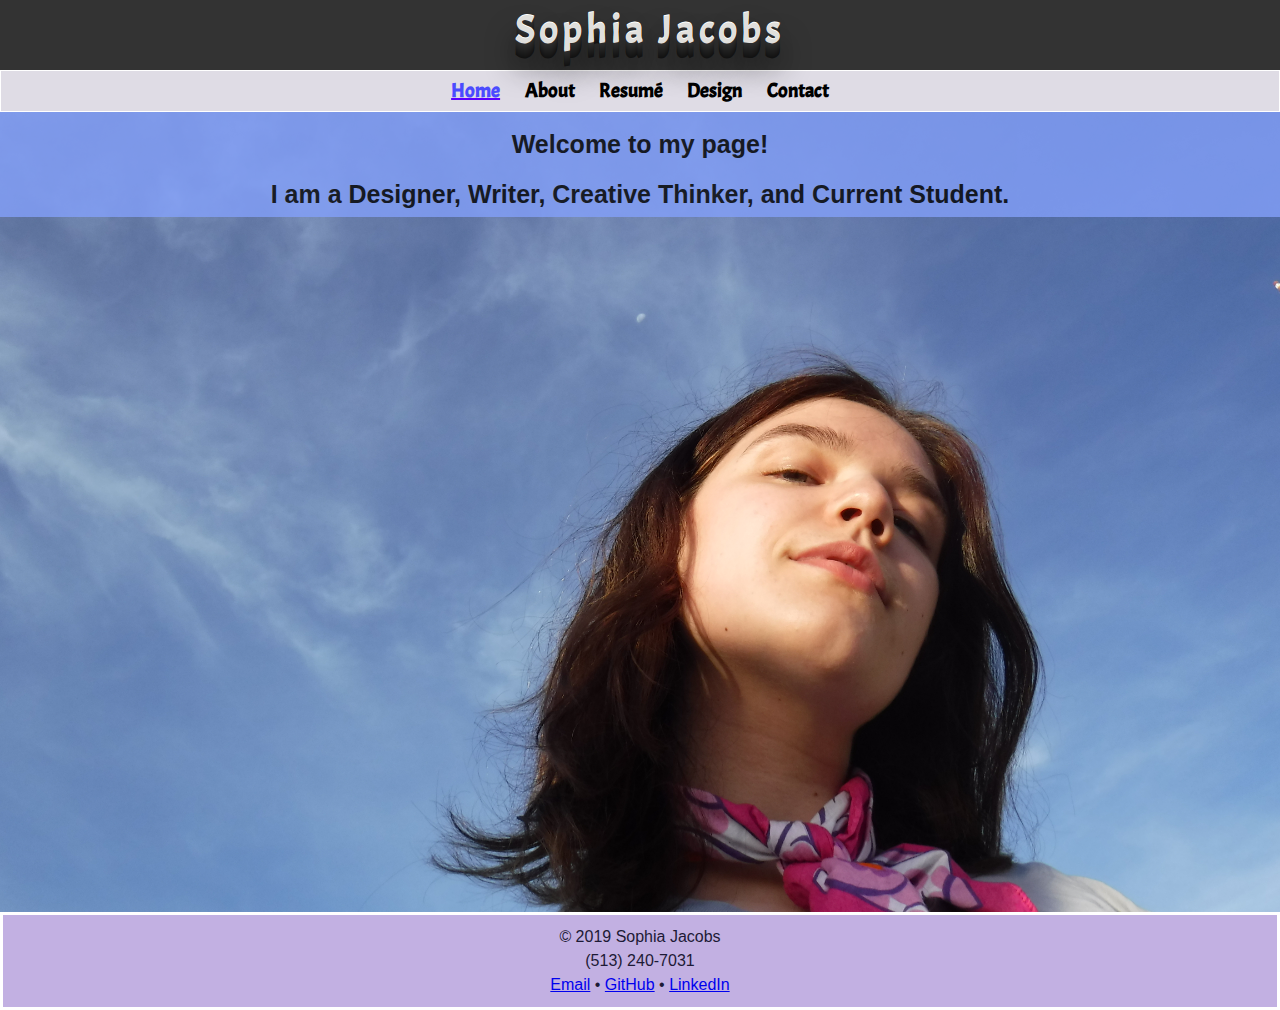
<file: index.html>
<!DOCTYPE html>
<html lang="en" dir="ltr">

<head>
    <meta charset="utf-8">
    <meta name="viewport" content="width=device-width, initial-scale=1.0">
    <link rel="stylesheet" type="text/css" href="css/html5reset.css">
    <link rel="stylesheet" type="text/css" href="css/style.css">
    <link href="https://fonts.googleapis.com/css?family=Acme&display=swap" rel="stylesheet">
    <title>Sophia Jacobs</title>
    <!-- Global site tag (gtag.js) - Google Analytics -->
    <script async src="https://www.googletagmanager.com/gtag/js?id=UA-151766185-1"></script>
    <script>
        window.dataLayer = window.dataLayer || [];

        function gtag() {
            dataLayer.push(arguments);
        }
        gtag('js', new Date());

        gtag('config', 'UA-151766185-1');
    </script>
</head>

<body>
    <div class="skip"><a href="#main-page">Skip to Main Content</a></div>
    <header>
        Sophia Jacobs
    </header>
    <nav>
        <div class="nav">

            <ul>
                <li><a class="active" href="../portfolio/index.html">Home</a></li>
                <li><a href="../portfolio/about.html">About</a></li>
                <li><a href="../portfolio/resume.html">Resumé</a></li>
                <li><a href="../portfolio/design.html">Design</a></li>
                <li><a href="../portfolio/contact.html">Contact</a></li>
            </ul>

        </div>
    </nav>
    <main>
        <section id="main-page">
            <h1>Welcome to my page! <br/> <br/> I am a Designer, Writer, Creative Thinker, and Current Student.

                <!-- <br/><br/> I am passionate about deeply understanding users <br/>and designing products they can utilize in everyday life. -->
            </h1>
        </section>
    </main>
    <footer>
        <p>&copy; 2019 Sophia Jacobs<br/>(513) 240-7031<br/><a href="mailto:sophjac@umich.edu">Email</a> &bull; <a href="https://github.com/sophjac/">GitHub</a> &bull; <a href="https://www.linkedin.com/in/sophia-jacobs-35467b171/">LinkedIn</a></p>
    </footer>

</body>

</html>
</file>
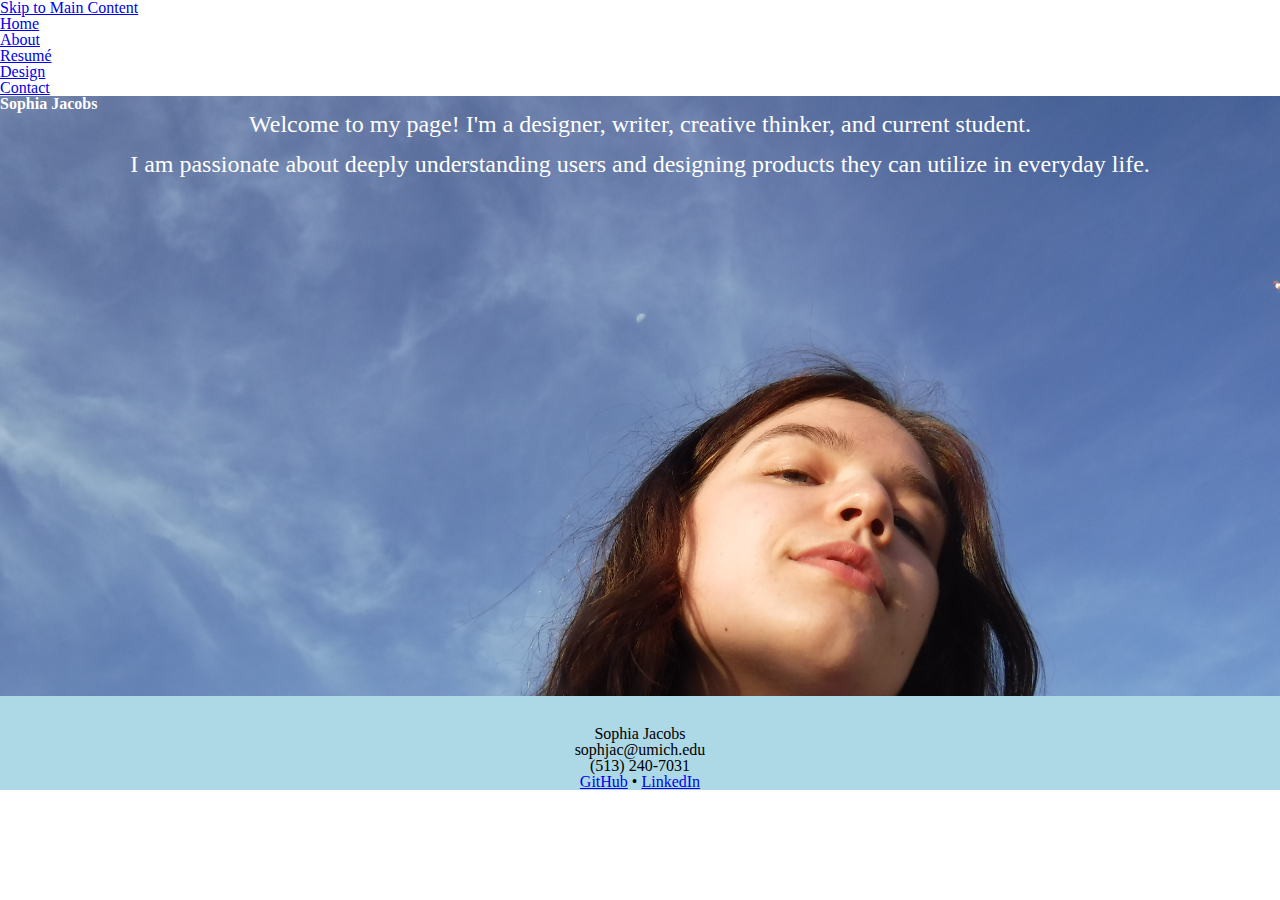
<file: portfolio/index.html>
<!DOCTYPE html>
<html lang="en" dir="ltr">

<head>
    <meta charset="utf-8">
    <meta name="viewport" content="width=device-width, initial-scale=1.0">
    <link rel="stylesheet" type="text/css" href="css/html5reset.css">
    <link rel="stylesheet" type="text/css" href="css/style.css">
    <title>New Company Inc.</title>
</head>

<body>
    <div class="skip"><a href="#main">Skip to Main Content</a></div>
    <div class="container">
        <div class="nav">
            <nav>
                <ul>
                    <li><a href="../portfolio/index.html">Home</a></li>
                    <li><a href="../portfolio/about.html">About</a></li>
                    <li><a href="../portfolio/resume.html">Resumé</a></li>
                    <li><a href="../portfolio/design.html">Design</a></li>
                    <li><a href="../portfolio/contact.html">Contact</a></li>
                </ul>
            </nav>
        </div>
        <header id="main-page">
            <h1>Sophia Jacobs</h1>
            <p>Welcome to my page! I'm a designer, writer, creative thinker, and current student.</p><br>
            <p>I am passionate about deeply understanding users and designing products they can utilize in everyday life. </p>
        </header>

        <footer>
            <p>Sophia Jacobs<br/>sophjac@umich.edu<br/>(513) 240-7031<br/><a href="https://github.com/sophjac/">GitHub</a> &bull; <a href="https://www.linkedin.com/in/sophia-jacobs-35467b171/">LinkedIn</a></p>
        </footer>
    </div>
</body>

</html>
</file>
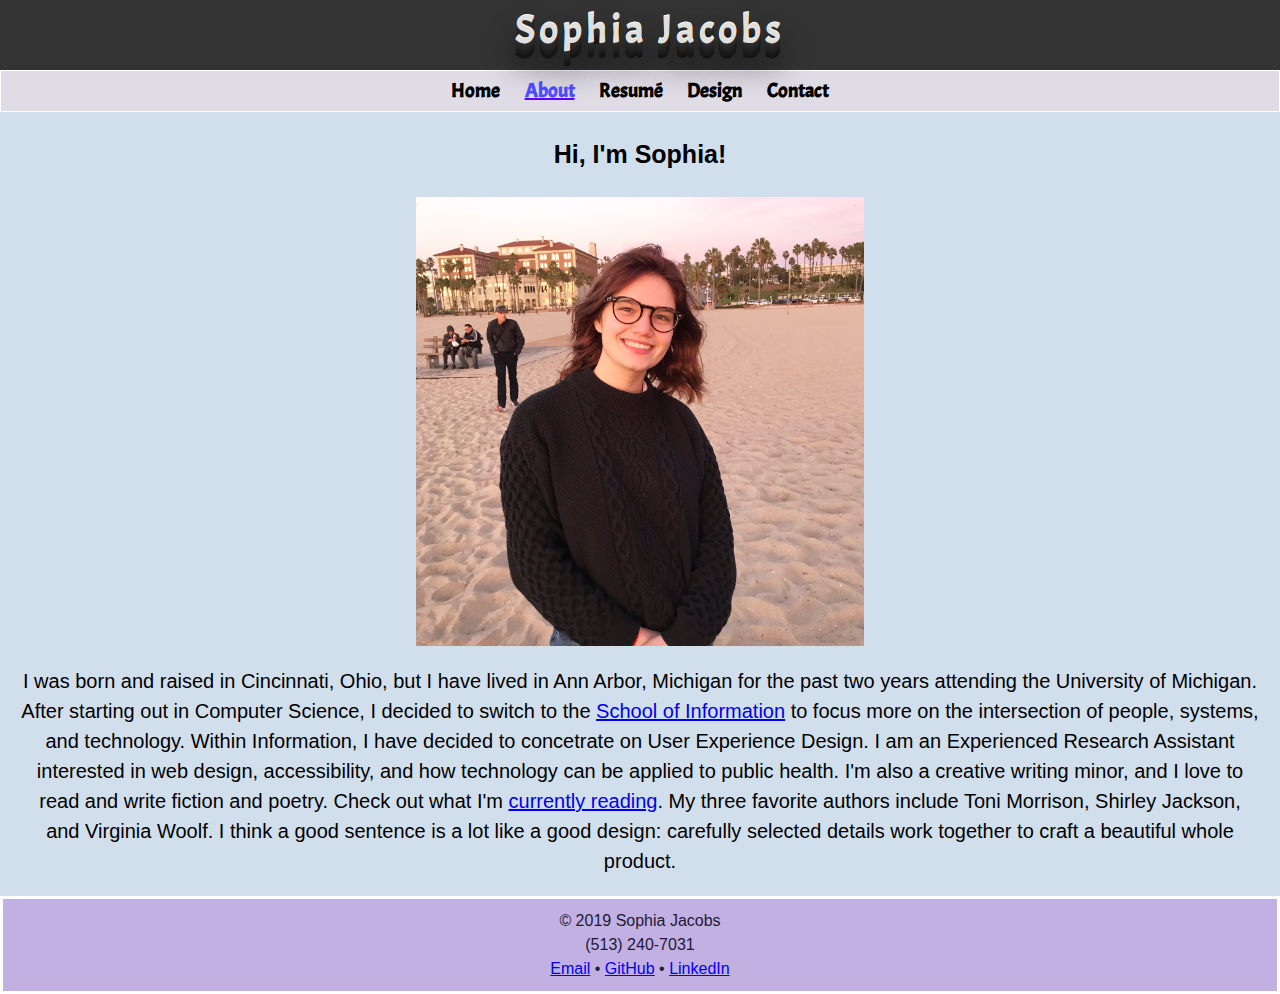
<file: about.html>
<!DOCTYPE html>
<html lang="en" dir="ltr">

<head>
    <meta charset="utf-8">
    <meta name="viewport" content="width=device-width, initial-scale=1.0">
    <link rel="stylesheet" type="text/css" href="css/html5reset.css">
    <link rel="stylesheet" type="text/css" href="css/style.css">
    <link href="https://fonts.googleapis.com/css?family=Acme&display=swap" rel="stylesheet">
    <title>Sophia Jacobs About</title>
    <!-- Global site tag (gtag.js) - Google Analytics -->
    <script async src="https://www.googletagmanager.com/gtag/js?id=UA-151766185-1"></script>
    <script>
        window.dataLayer = window.dataLayer || [];

        function gtag() {
            dataLayer.push(arguments);
        }
        gtag('js', new Date());

        gtag('config', 'UA-151766185-1');
    </script>
</head>

<body>
    <div class="skip"><a href="#main">Skip to Main Content</a></div>
    <header>Sophia Jacobs
    </header>
    <!-- <div class="container"> -->
    <!-- <div class="nav"> -->
    <nav>
        <ul class="nav">
            <li><a href="../portfolio/index.html">Home</a></li>
            <li><a class="active" href="../portfolio/about.html">About</a></li>
            <li><a href="../portfolio/resume.html">Resumé</a></li>
            <li><a href="../portfolio/design.html">Design</a></li>
            <li><a href="../portfolio/contact.html">Contact</a></li>
        </ul>
    </nav>
    <!-- </div> -->
    <!-- </div> -->
    <main>
        <h1 id="main">Hi, I'm Sophia!</h1>
        <div id="about-page">
            <img src="../portfolio/images/sophia-solo-small.png" alt="Sophia picture on beach" />
        </div>
        <div id="about-info">I was born and raised in Cincinnati, Ohio, but I have lived in Ann Arbor, Michigan for the past two years attending the University of Michigan. After starting out in Computer Science, I decided to switch to the <a href="https://www.si.umich.edu/"> School of Information</a>            to focus more on the intersection of people, systems, and technology. Within Information, I have decided to concetrate on User Experience Design. I am an Experienced Research Assistant interested in web design, accessibility, and how technology
            can be applied to public health. I'm also a creative writing minor, and I love to read and write fiction and poetry. Check out what I'm <a href="https://www.goodreads.com/user/show/85665979-sophia-jacobs">currently reading</a>. My three favorite
            authors include Toni Morrison, Shirley Jackson, and Virginia Woolf. I think a good sentence is a lot like a good design: carefully selected details work together to craft a beautiful whole product.</div>
    </main>
    <div class="about-foot">
        <footer>
            <p>&copy; 2019 Sophia Jacobs<br/>(513) 240-7031<br/><a href="mailto:sophjac@umich.edu">Email</a> &bull; <a href="https://github.com/sophjac/">GitHub</a> &bull; <a href="https://www.linkedin.com/in/sophia-jacobs-35467b171/">LinkedIn</a></p>
        </footer>
    </div>
    <!-- make footer into a separate grid at bottom of the page and see what happens -->

</body>

</html>
</file>
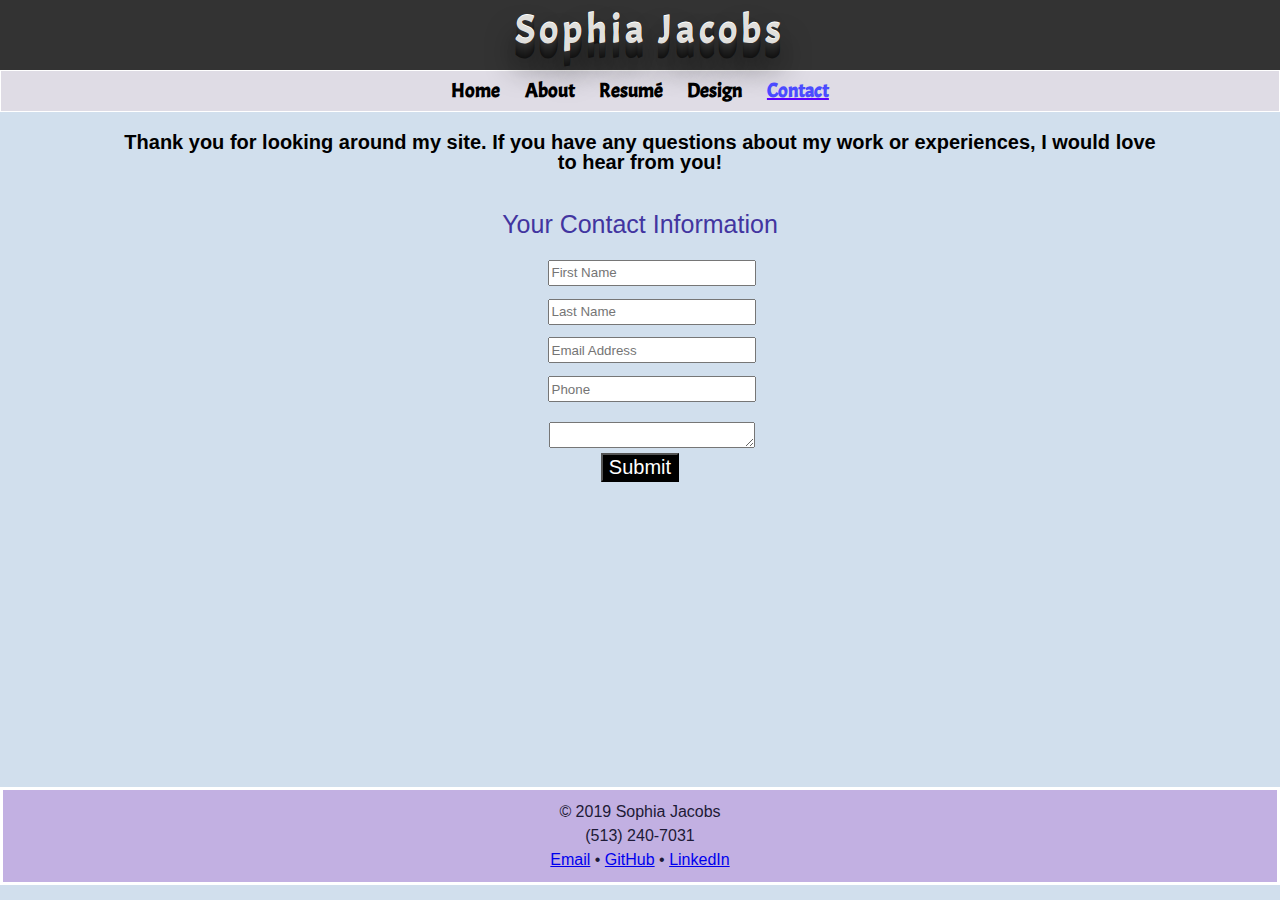
<file: contact.html>
<!DOCTYPE html>
<html lang="en" dir="ltr">

<head>
    <meta charset="utf-8">
    <meta name="viewport" content="width=device-width, initial-scale=1.0">
    <link rel="stylesheet" type="text/css" href="css/html5reset.css">
    <link rel="stylesheet" type="text/css" href="css/style.css">
    <link href="https://fonts.googleapis.com/css?family=Acme&display=swap" rel="stylesheet">
    <title>Sophia Jacobs Contact</title>
    <!-- Global site tag (gtag.js) - Google Analytics -->
    <script async src="https://www.googletagmanager.com/gtag/js?id=UA-151766185-1"></script>
    <script>
        window.dataLayer = window.dataLayer || [];

        function gtag() {
            dataLayer.push(arguments);
        }
        gtag('js', new Date());

        gtag('config', 'UA-151766185-1');
    </script>
    <style>
        .header {
            color: #36A0FF;
            font-size: 27px;
            padding: 10px;
        }
        
        .bigicon {
            font-size: 35px;
            color: #36A0FF;
            padding-left: 2%;
        }
        
        form div {
            display: inline-block;
            width: 90%;
        }
        
        button.btn {
            /*Why couldn't I just use button?*/
            display: block;
            margin: 0 auto;
        }
    </style>
</head>

<body class="contact-body">
    <!-- <div class="skip"><a href="main">Skip to Main Content</a></div> -->
    <header>
        Sophia Jacobs

    </header>
    <nav>
        <!-- <div class="skip"><a href="#contact-text">Skip to Main Content</a></div> -->
        <!-- <div class="nav"> -->

        <ul class="nav">
            <li><a href="../portfolio/index.html">Home</a></li>
            <li><a href="../portfolio/about.html">About</a></li>
            <li><a href="../portfolio/resume.html">Resumé</a></li>
            <li><a href="../portfolio/design.html">Design</a></li>
            <li><a class="active" href="../portfolio/contact.html">Contact</a></li>
        </ul>

        <!-- </div> -->
    </nav>

    <!-- http://www.prepbootstrap.com/bootstrap-template/contact-form -->
    <main>
        <!-- <h1 id="contact-main">Contact Me</h1> -->
        <div class="contact-pic">
            <!-- <img src="../portfolio/images/stained-glass-close-up.jpg" alt="Close Up of Stained Glass window" /> -->
            <h1 class="contact-text">Thank you for looking around my site. If you have any questions about my work or experiences, I would love to hear from you!</h1>
        </div>
        <form class="form-horizontal" action="https://formspree.io/mknnngre" method="POST">
            <fieldset>
                <legend class="text-center header">Your Contact Information</legend>

                <div class="form-group">
                    <span><i class="fa fa-user bigicon"></i></span>
                    <div>
                        <input id="fname" name="name" type="text" placeholder="First Name" aria-label="firstname" aria-labelledby="fname" class="form-control" required>
                    </div>
                </div>
                <div class="form-group">
                    <span><i class="fa fa-user bigicon"></i></span>
                    <div>
                        <input id="lname" name="name" type="text" placeholder="Last Name" aria-label="lastname" aria-labelledby="lname" class="form-control" required>
                    </div>
                </div>

                <div class="form-group">
                    <span><i class="fa fa-paper-plane bigicon"></i></span>
                    <div>
                        <input id="email" name="email" type="text" placeholder="Email Address" aria-label="email" aria-labelledby="email" class="form-control" required>
                    </div>
                </div>

                <div class="form-group">
                    <span><i class="fa fa-phone-square bigicon"></i></span>
                    <div>
                        <input id="phone" name="phone" type="text" placeholder="Phone" aria-label="phone" aria-labelledby="phone" class="form-control" required>
                    </div><br/>
                    <br/>
                </div>
                <div class="form-group">
                    <span><i class = "fas fa-pencil-alt bigicon"></i></span>
                    <div>
                        <textarea id="message" name="message" aria-label="message" aria-labelledby="message" placeholder="Enter your message here. I'll get back to you within 48 hours." class="form-control" required> </textarea>
                    </div>
                </div>

                <div class="form-group">
                    <div>
                        <button type="submit" class="btn btn-primary btn-lg">Submit</button>
                    </div>
                </div>
            </fieldset>
        </form>
    </main>
    <!-- fix footer so that it sticks to bottom -->
    <footer>
        <div class="contact-foot">
            <p>&copy; 2019 Sophia Jacobs<br/>(513) 240-7031<br/><a href="mailto:sophjac@umich.edu">Email</a> &bull; <a href="https://github.com/sophjac/">GitHub</a> &bull; <a href="https://www.linkedin.com/in/sophia-jacobs-35467b171/">LinkedIn</a></p>
        </div>
    </footer>
</body>

</html>
</file>
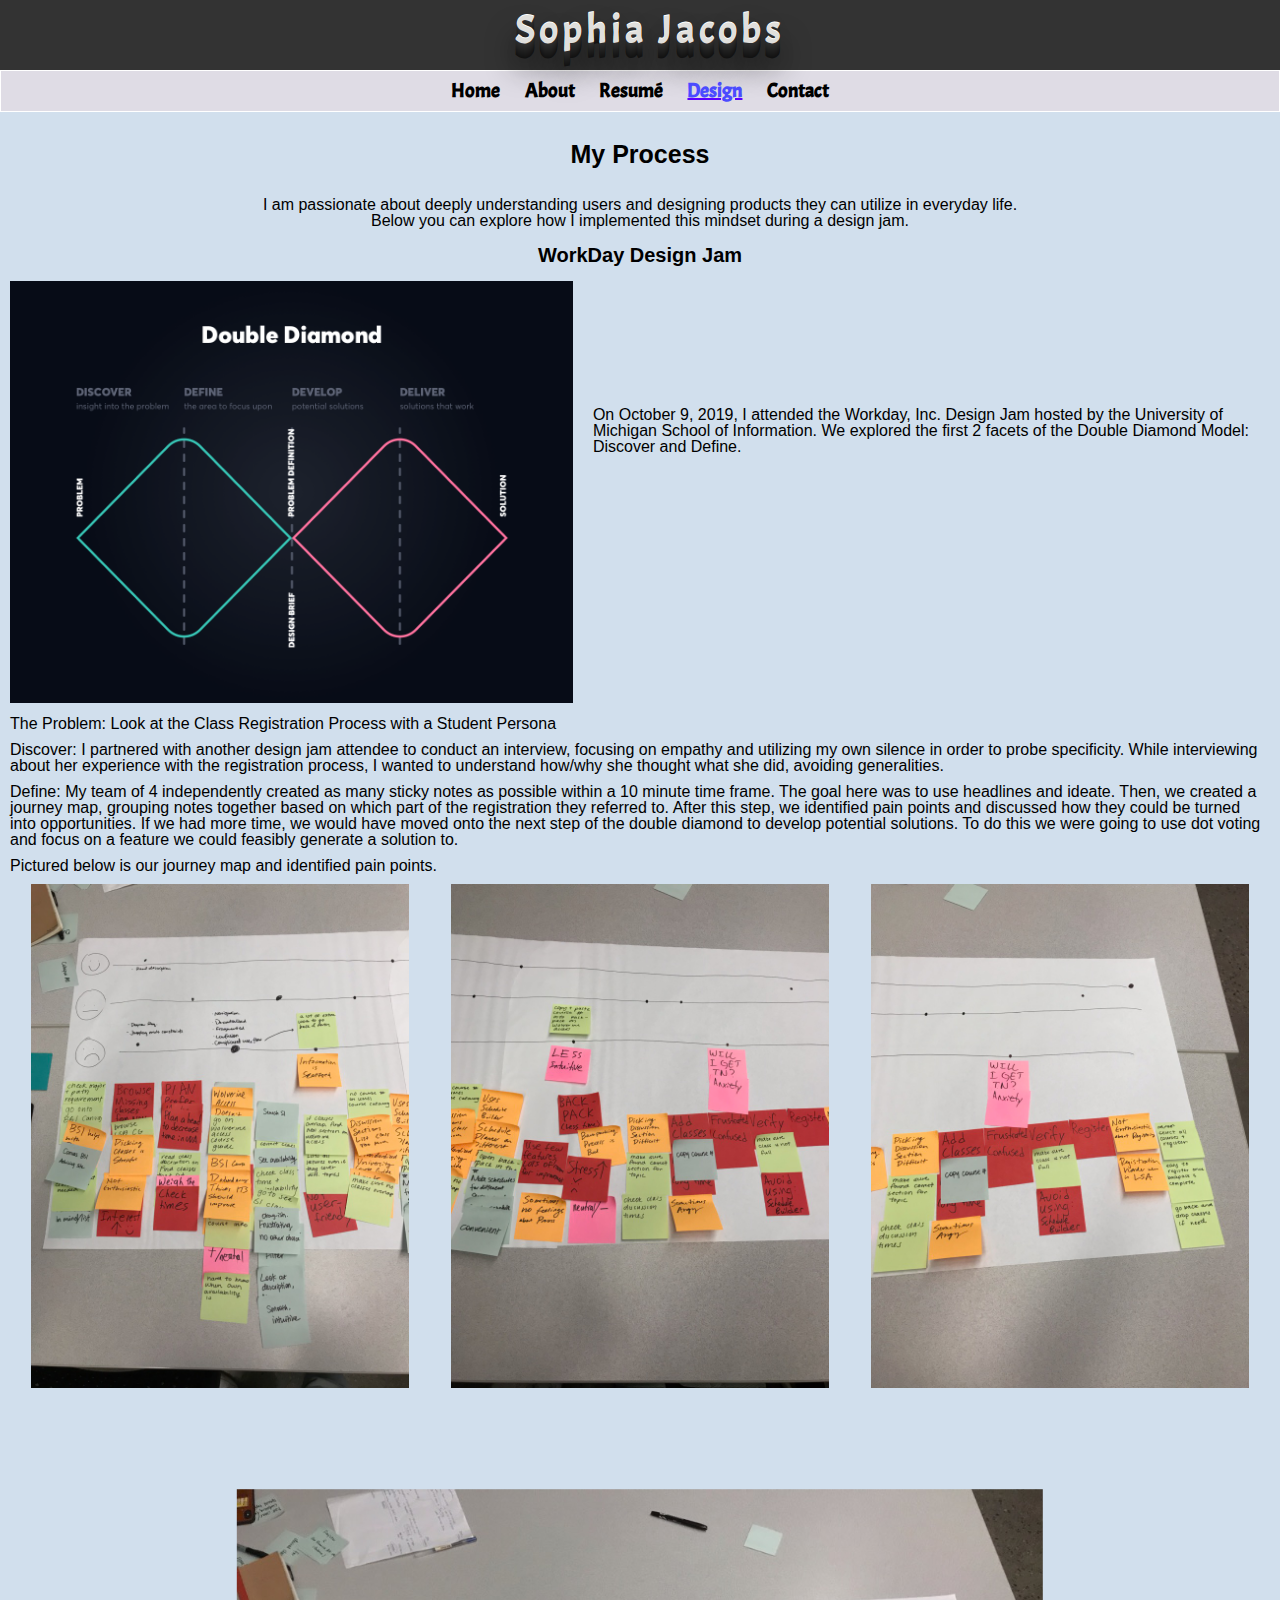
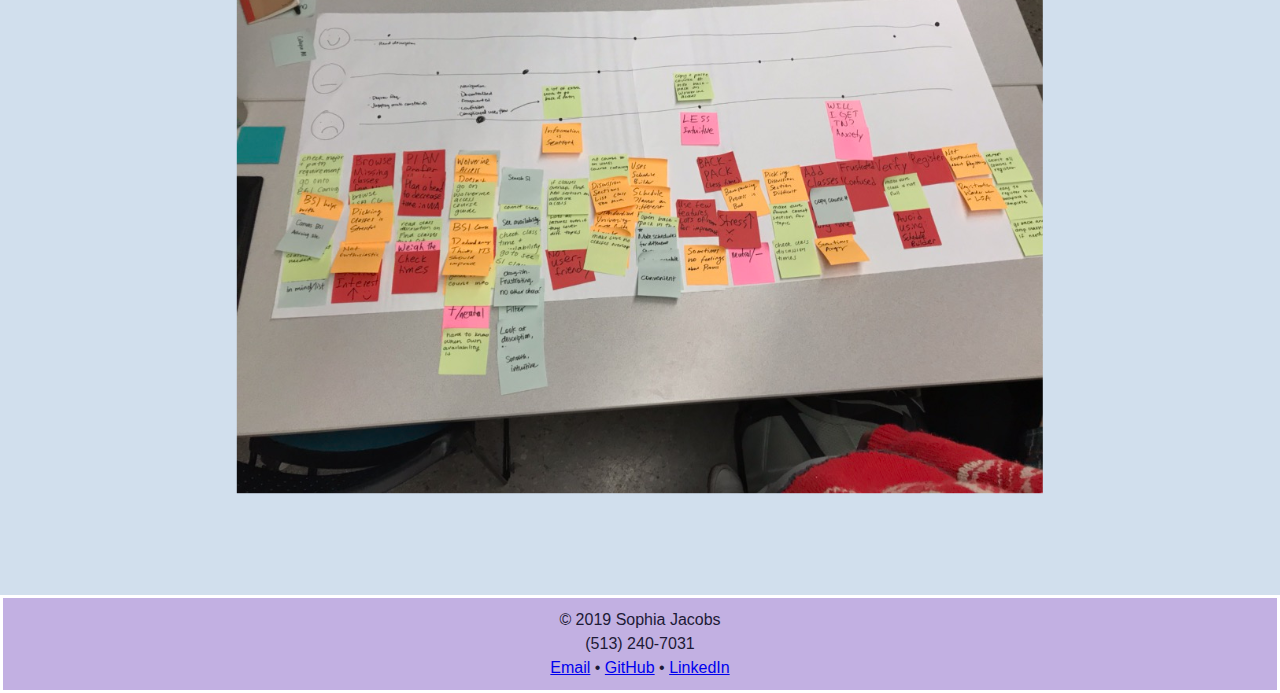
<file: design.html>
<!DOCTYPE html>
<html lang="en" dir="ltr">

<head>
    <meta charset="utf-8">
    <meta name="viewport" content="width=device-width, initial-scale=1.0">
    <link rel="stylesheet" type="text/css" href="css/html5reset.css">
    <link rel="stylesheet" type="text/css" href="css/style.css">
    <link href="https://fonts.googleapis.com/css?family=Acme&display=swap" rel="stylesheet">
    <title>Sophia Jacobs Design</title>
    <!-- Global site tag (gtag.js) - Google Analytics -->
    <script async src="https://www.googletagmanager.com/gtag/js?id=UA-151766185-1"></script>
    <script>
        window.dataLayer = window.dataLayer || [];

        function gtag() {
            dataLayer.push(arguments);
        }
        gtag('js', new Date());

        gtag('config', 'UA-151766185-1');
    </script>
</head>

<body>
    <div class="skip"><a href="#main">Skip to Main Content</a></div>
    <header>
        Sophia Jacobs
    </header>
    <nav>
        <!-- <div class="container"> -->
        <!-- <div class="nav"> -->

        <ul class="nav">
            <li><a href="../portfolio/index.html">Home</a></li>
            <li><a href="../portfolio/about.html">About</a></li>
            <li><a href="../portfolio/resume.html">Resumé</a></li>
            <li><a class="active" href="../portfolio/design.html">Design</a></li>
            <li><a href="../portfolio/contact.html">Contact</a></li>
        </ul>

        <!-- </div> -->
    </nav>
    <!-- <img src="../portfolio/images/blue-building.jpg" alt="Blue Angular building" /> -->
    <main>
        <h1 id="main">My Process</h1>
        <div class="design-container">
            <div class="sect-1">
                <div>I am passionate about deeply understanding users and designing products they can utilize in everyday life.<br/> Below you can explore how I implemented this mindset during a design jam.</div><br/>
                <h2>WorkDay Design Jam</h2><br/>
                <div class="diamond-container">
                    <p>
                        On October 9, 2019, I attended the Workday, Inc. Design Jam hosted by the University of Michigan School of Information. We explored the first 2 facets of the Double Diamond Model: Discover and Define.
                    </p><br/>
                    <div class="double-diamond"><img src="../portfolio/images/double-diamond.png" alt="Double Diamond Design" /></div>
                </div>
            </div>
            <div class="sect-2">
                <div class="design-prob">
                    <p>The Problem: Look at the Class Registration Process with a Student Persona</p>
                    <p>Discover: I partnered with another design jam attendee to conduct an interview, focusing on empathy and utilizing my own silence in order to probe specificity. While interviewing about her experience with the registration process,
                        I wanted to understand how/why she thought what she did, avoiding generalities.</p>
                    <p>Define: My team of 4 independently created as many sticky notes as possible within a 10 minute time frame. The goal here was to use headlines and ideate. Then, we created a journey map, grouping notes together based on which part of
                        the registration they referred to. After this step, we identified pain points and discussed how they could be turned into opportunities. If we had more time, we would have moved onto the next step of the double diamond to develop
                        potential solutions. To do this we were going to use dot voting and focus on a feature we could feasibly generate a solution to.
                    </p>
                    <p>Pictured below is our journey map and identified pain points.</p>
                </div>

                <div class="map-images">
                    <div class="journey-pics"><img src="../portfolio/images/journey-map-3.jpg" alt="Journey map closer view" />
                        <img src="../portfolio/images/journey-map-2.jpg" alt="Journey map closer view 2" />
                        <img src="../portfolio/images/journey-map-4.jpg" alt="Journey map closer view 3" /></div>
                    <div class="full-pic"><img src="../portfolio/images/journey-map-1.jpg" alt="Journey map" /></div>
                </div>
            </div>
        </div>
    </main>
    <div class="design-container design-foot">
        <footer>
            <p>&copy; 2019 Sophia Jacobs<br/>(513) 240-7031<br/><a href="mailto:sophjac@umich.edu">Email</a> &bull; <a href="https://github.com/sophjac/">GitHub</a> &bull; <a href="https://www.linkedin.com/in/sophia-jacobs-35467b171/">LinkedIn</a></p>
        </footer>
    </div>

</body>

</html>
</file>
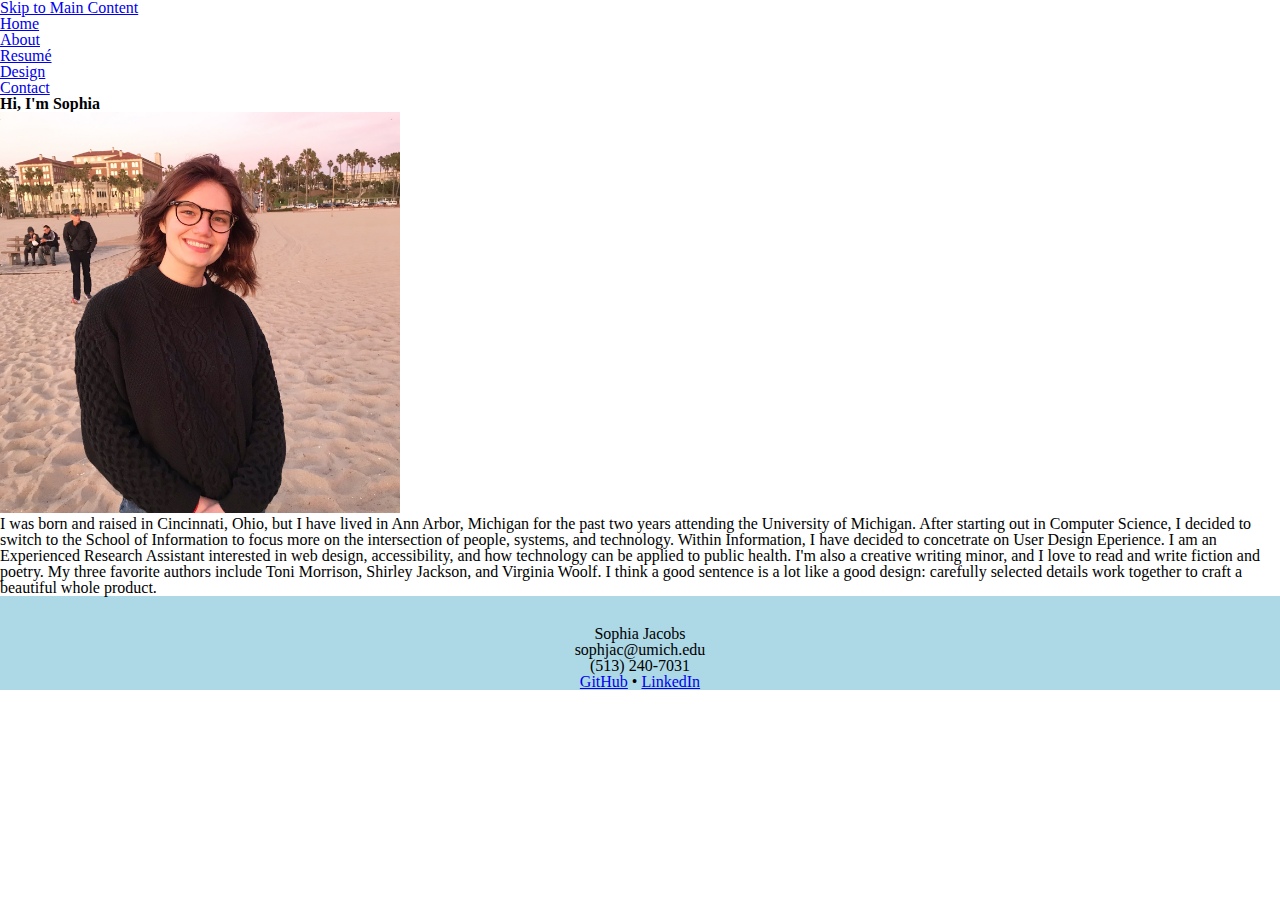
<file: portfolio/about.html>
<!DOCTYPE html>
<html lang="en" dir="ltr">

<head>
    <meta charset="utf-8">
    <meta name="viewport" content="width=device-width, initial-scale=1.0">
    <link rel="stylesheet" type="text/css" href="css/html5reset.css">
    <link rel="stylesheet" type="text/css" href="css/style.css">
    <title>New Company Inc.</title>
</head>

<body>
    <div class="skip"><a href="#main">Skip to Main Content</a></div>
    <div class="container">
        <div class="nav">
            <nav>
                <ul>
                    <li><a href="../portfolio/index.html">Home</a></li>
                    <li><a href="../portfolio/about.html">About</a></li>
                    <li><a href="../portfolio/resume.html">Resumé</a></li>
                    <li><a href="../portfolio/design.html">Design</a></li>
                    <li><a href="../portfolio/contact.html">Contact</a></li>
                </ul>
            </nav>
        </div>
        <header id="main">
            <h1>Hi, I'm Sophia</h1>
        </header>
        <div id="about-page">
            <img src="../portfolio/images/sophia-solo-small.png" alt="Sophia picture on beach" />
        </div>
        <div>I was born and raised in Cincinnati, Ohio, but I have lived in Ann Arbor, Michigan for the past two years attending the University of Michigan. After starting out in Computer Science, I decided to switch to the School of Information to focus more
            on the intersection of people, systems, and technology. Within Information, I have decided to concetrate on User Design Eperience. I am an Experienced Research Assistant interested in web design, accessibility, and how technology can be applied
            to public health. I'm also a creative writing minor, and I love to read and write fiction and poetry. My three favorite authors include Toni Morrison, Shirley Jackson, and Virginia Woolf. I think a good sentence is a lot like a good design:
            carefully selected details work together to craft a beautiful whole product.</div>

        <footer>
            <p>Sophia Jacobs<br/>sophjac@umich.edu<br/>(513) 240-7031<br/><a href="https://github.com/sophjac/">GitHub</a> &bull; <a href="https://www.linkedin.com/in/sophia-jacobs-35467b171/">LinkedIn</a></p>
        </footer>
    </div>
</body>

</html>
</file>
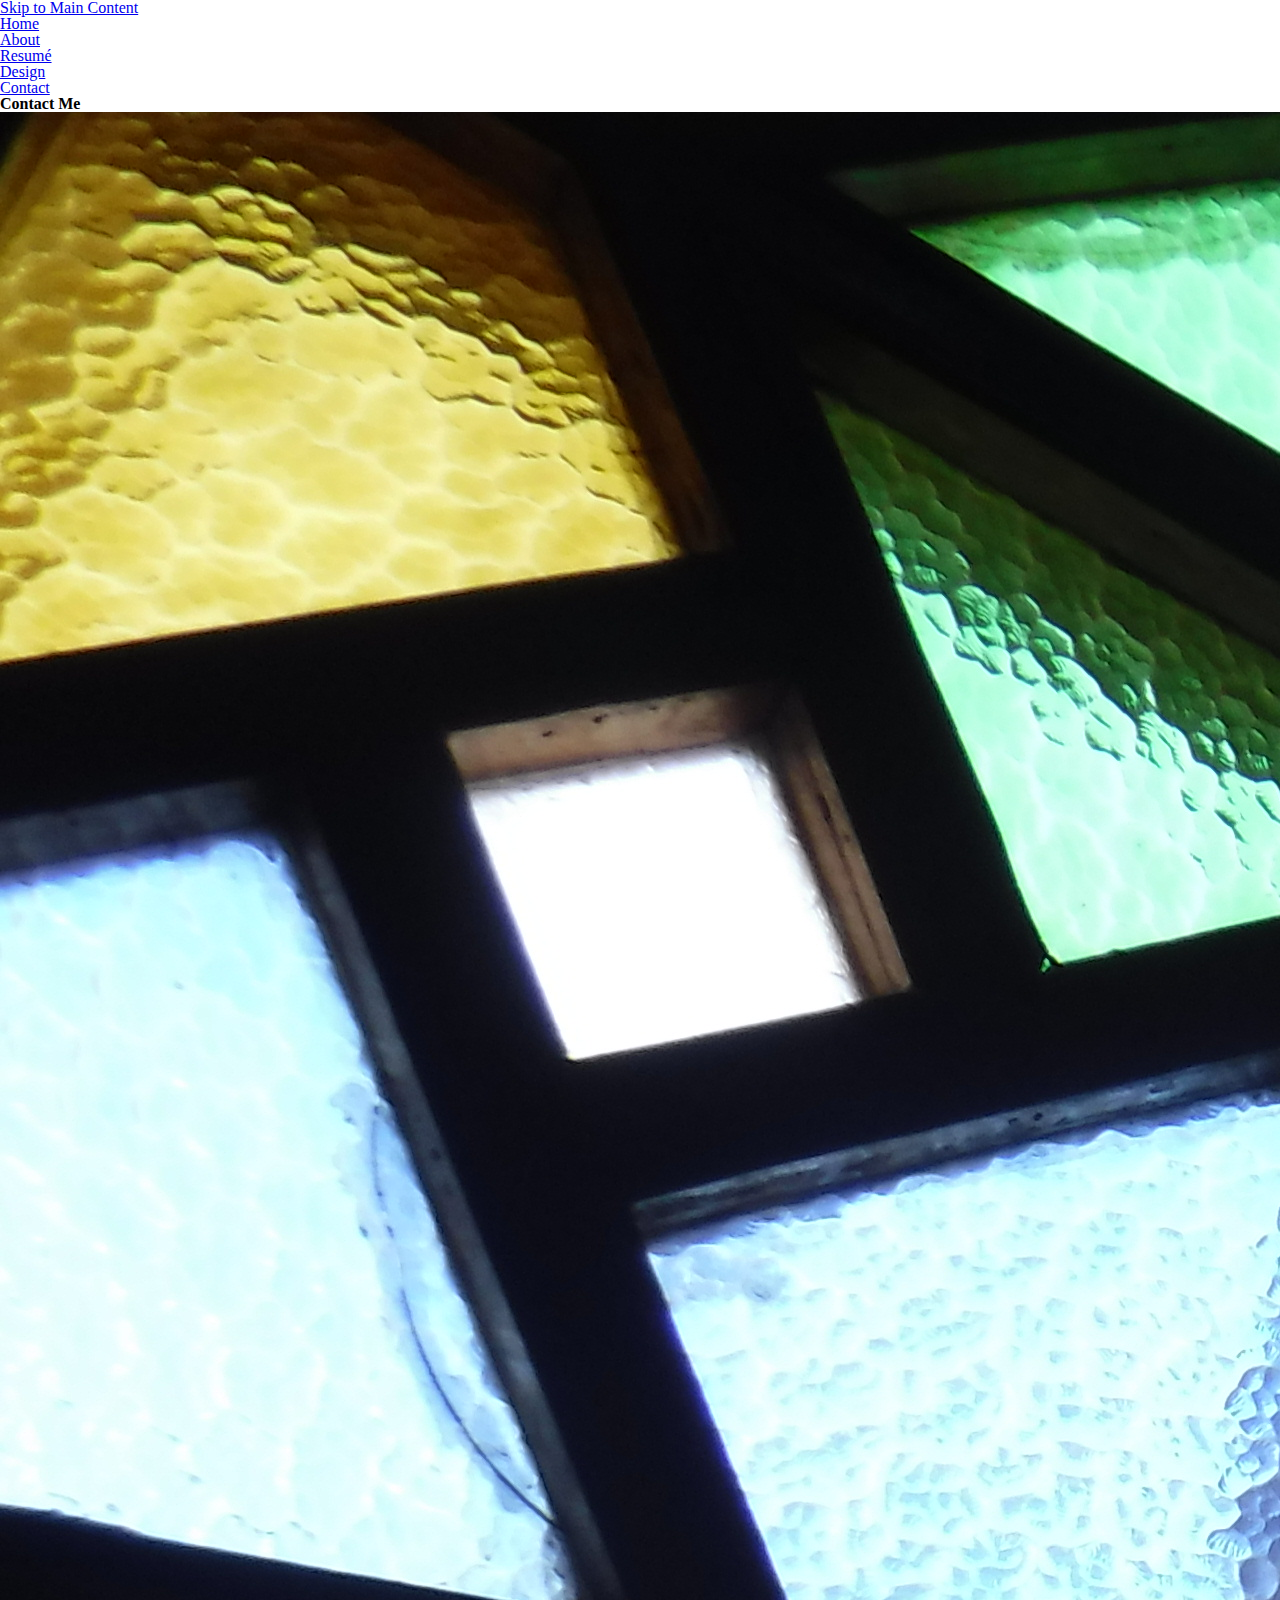
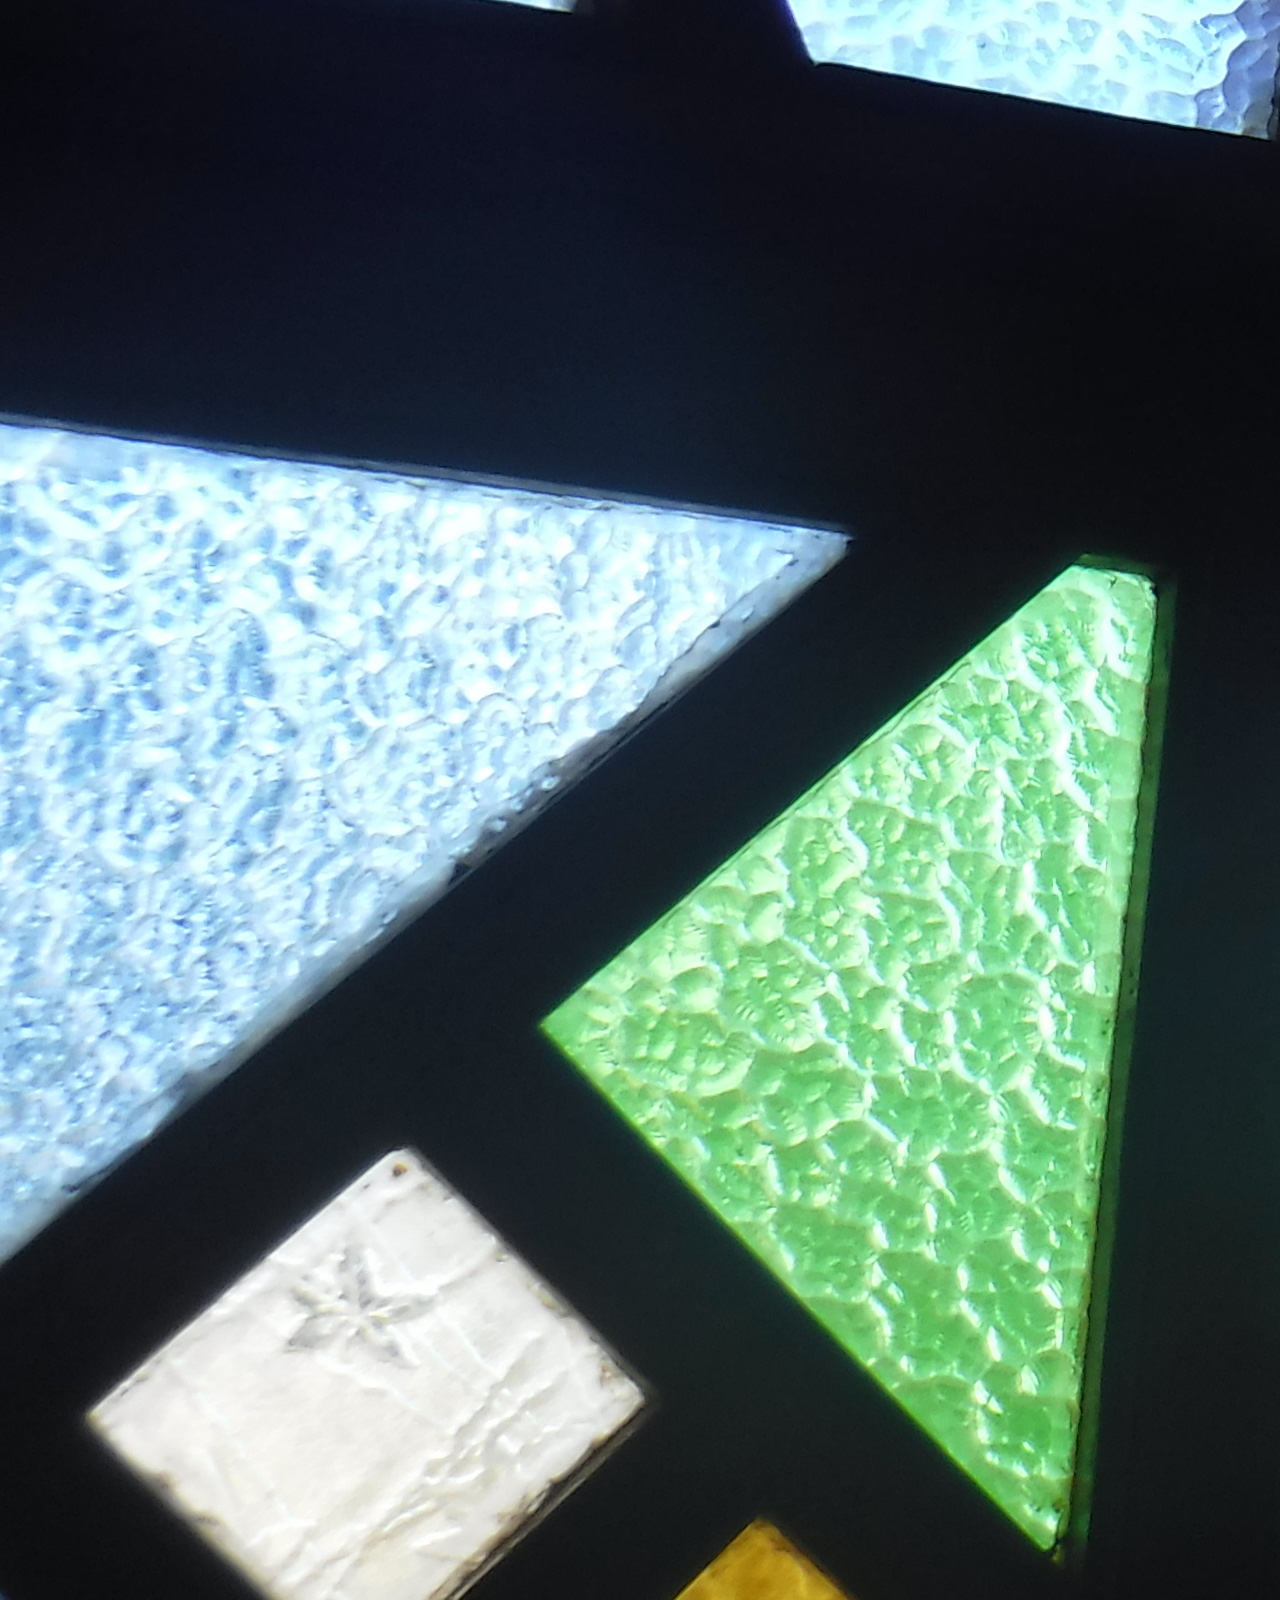
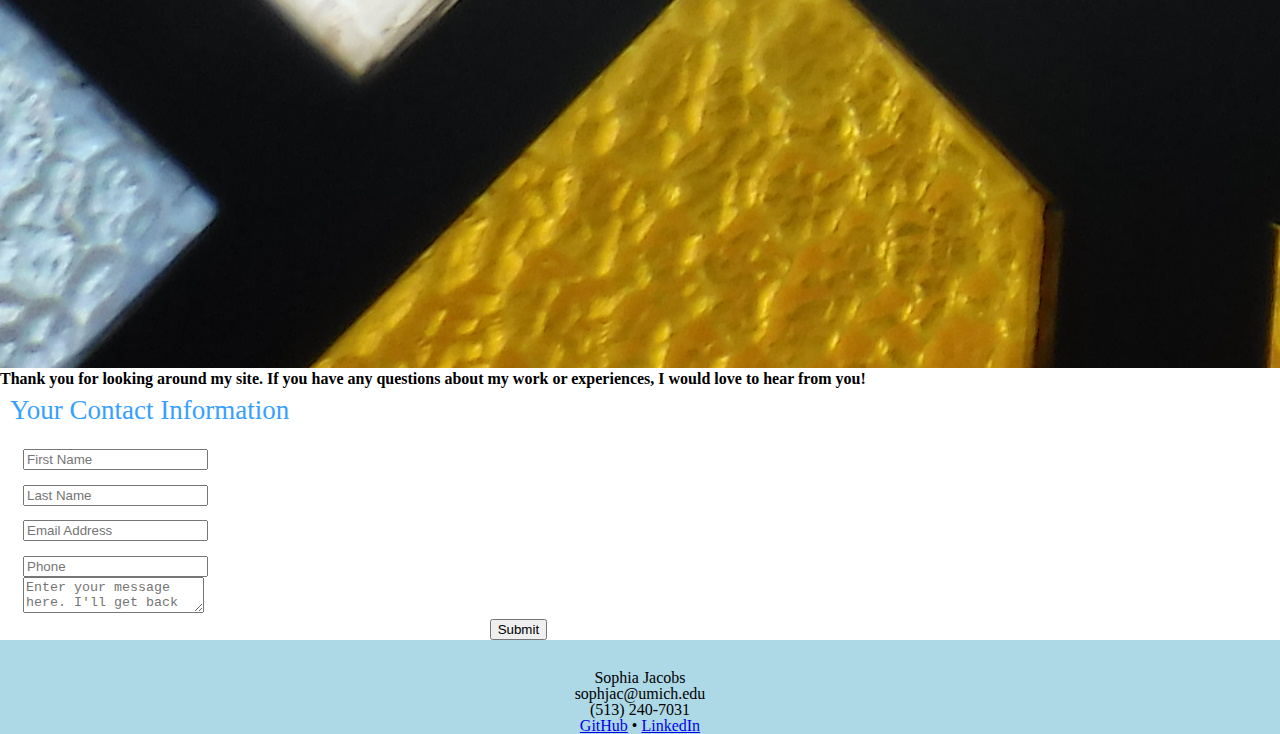
<file: portfolio/contact.html>
<!DOCTYPE html>
<html lang="en" dir="ltr">

<head>
    <meta charset="utf-8">
    <meta name="viewport" content="width=device-width, initial-scale=1.0">
    <link rel="stylesheet" type="text/css" href="css/html5reset.css">
    <link rel="stylesheet" type="text/css" href="css/style.css">
    <title>Contact</title>
    <style>
        .header {
            color: #36A0FF;
            font-size: 27px;
            padding: 10px;
        }
        
        .bigicon {
            font-size: 35px;
            color: #36A0FF;
            padding-left: 2%;
        }
        
        form div {
            display: inline-block;
            width: 90%;
        }
        
        button.btn {
            /*Why couldn't I just use button?*/
            display: block;
            margin: 0 auto;
        }
    </style>
</head>

<body>
    <div class="skip"><a href="#main">Skip to Main Content</a></div>
    <div class="nav">
        <nav>
            <ul>
                <li><a href="../portfolio/index.html">Home</a></li>
                <li><a href="../portfolio/about.html">About</a></li>
                <li><a href="../portfolio/resume.html">Resumé</a></li>
                <li><a href="../portfolio/design.html">Design</a></li>
                <li><a href="../portfolio/contact.html">Contact</a></li>
            </ul>
        </nav>
    </div>

    <!-- http://www.prepbootstrap.com/bootstrap-template/contact-form -->
    <main>
        <h1>Contact Me</h1>
        <img src="../portfolio/images/stained-glass-close-up.jpg" alt="Close Up of Stained Glass window" />
        <h2>Thank you for looking around my site. If you have any questions about my work or experiences, I would love to hear from you!</h2>
        <form class="form-horizontal" method="post">
            <fieldset>
                <legend class="text-center header">Your Contact Information</legend>

                <div class="form-group">
                    <span><i class="fa fa-user bigicon"></i></span>
                    <div>
                        <input id="fname" name="name" type="text" placeholder="First Name" class="form-control">
                    </div>
                </div>
                <div class="form-group">
                    <span><i class="fa fa-user bigicon"></i></span>
                    <div>
                        <input id="lname" name="name" type="text" placeholder="Last Name" class="form-control">
                    </div>
                </div>

                <div class="form-group">
                    <span><i class="fa fa-paper-plane bigicon"></i></span>
                    <div>
                        <input id="email" name="email" type="text" placeholder="Email Address" class="form-control">
                    </div>
                </div>

                <div class="form-group">
                    <span><i class="fa fa-phone-square bigicon"></i></span>
                    <div>
                        <input id="phone" name="phone" type="text" placeholder="Phone" class="form-control">
                    </div>
                </div>
                <div class="form-group">
                    <span><i class = "fas fa-pencil-alt bigicon"></i></span>
                    <div>
                        <textarea class="form-control" id="message" name="message" placeholder="Enter your message here. I'll get back to you within 48 hours."></textarea>
                    </div>
                </div>

                <div class="form-group">
                    <div>
                        <button type="submit" class="btn btn-primary btn-lg">Submit</button>
                    </div>
                </div>
            </fieldset>
        </form>
    </main>
    <div>
        <footer>
            <p>Sophia Jacobs<br/>sophjac@umich.edu<br/>(513) 240-7031<br/><a href="https://github.com/sophjac/">GitHub</a> &bull; <a href="https://www.linkedin.com/in/sophia-jacobs-35467b171/">LinkedIn</a></p>
        </footer>
    </div>
</body>
</file>
<file: css/style.css>
html {
    scroll-behavior: smooth;
}

header {
    font-size: 40px;
    font-family: 'Acme', 'Calibri', sans-serif;
    padding-left: 20px;
    padding-top: 10px;
    padding-bottom: 10px;
    height: 50px;
    text-align: center;
    letter-spacing: 5px;
    color: #e0dfdc;
    background-color: #333;
    letter-spacing: .1em;
    text-shadow: 0 -1px 0 #fff, 0 1px 0 #2e2e2e, 0 2px 0 #2c2c2c, 0 3px 0 #2a2a2a, 0 4px 0 #282828, 0 5px 0 #262626, 0 6px 0 #242424, 0 7px 0 #222, 0 8px 0 #202020, 0 9px 0 #1e1e1e, 0 10px 0 #1c1c1c, 0 11px 0 #1a1a1a, 0 12px 0 #181818, 0 13px 0 #161616, 0 14px 0 #141414, 0 15px 0 #121212, 0 22px 30px rgba(0, 0, 0, 0.9);
    /* background-color: rgb(194, 176, 226); */
}

h1 {
    font-size: 25px;
    font-family: 'Calibri', 'Arial Narrow', Arial, sans-serif;
    padding: 30px;
    text-align: center;
}

.section-content-4 h1 {
    padding: 20px;
    font-size: 20px;
}

#main-page h1 {
    background-color: rgb(131, 160, 250);
    opacity: 0.8;
    filter: alpha(opacity=80);
    padding-top: 20px;
    padding-bottom: 10px;
    /* margin: 5%; */
    font-weight: bold;
    color: #030303;
}

body {
    background-color: rgb(209, 223, 237);
    font-family: 'Calibri', 'Arial Narrow', Arial, sans-serif;
}

#about-info {
    font-size: 20px;
    padding: 20px;
    text-align: center;
    font-family: 'Calibri', 'Arial Narrow', Arial, sans-serif;
    line-height: 1.5;
}

.active {
    color: rgb(75, 75, 255);
    text-decoration: underline;
    text-decoration-color: rgb(93, 0, 255);
}

nav ul {
    list-style-type: none;
    background-color: rgb(223, 220, 229);
    text-align: center;
    word-spacing: 20px;
    border: 1px solid white;
}

nav li {
    border: 1px solid white;
    /* display: inline; */
    line-height: 2;
}

nav a {
    color: black;
    font-weight: bold;
    font-size: 20px;
    text-decoration: none;
    font-family: 'Acme', 'Calibri', sans-serif;
}

nav li:hover {
    text-decoration: underline;
    text-decoration-color: rgb(85, 166, 236);
    /* border: 3px solid white; */
}

.skip a {
    background: white;
    left: 0;
    padding: 6px;
    position: absolute;
    top: -40px;
    -webkit-transition: top 1s ease-out;
    transition: top 1s ease-out;
    z-index: 1;
}

.skip a:focus {
    top: 0;
}

footer {
    font-family: 'Franklin Gothic Medium', 'Arial Narrow', Arial, sans-serif;
    background-color: rgb(194, 176, 226);
    border: 3px solid white;
    color: rgb(29, 26, 54);
    /* begins in row 7 and spans 1 row */
    /*Can you rewrite it?*/
    padding: 10px;
    text-align: center;
    line-height: 1.5;
}

#main-page {
    background-attachment: fixed;
    /* Parallax effect */
    background-image: url("../images/sophia-head.jpg");
    /* Your code here - Link to header.jpg in the images folder */
    background-position: center;
    /* Parallax effect */
    background-repeat: no-repeat;
    /* Parallax effect */
    background-size: cover;
    /* Parallax effect */
    color: white;
    height: 800px;
    /* Parallax effect */
    /*Your code here - cover the entire row*/
    grid-column: 1 / -1;
    grid-row: 2 / span 1;
}

header p {
    color: white;
    font-size: 24px;
    padding: 0 100px;
    text-align: center;
}

#about-page img {
    display: block;
    margin-left: auto;
    margin-right: auto;
    width: 100%;
    height: auto;
    box-shadow: 0 0 8px 8px white inset;
}

.contact-text {
    text-align: center;
    font-size: 20px;
    padding: 20px;
}

.contact-pic img {
    padding-top: 20px;
    display: block;
    margin-left: auto;
    margin-right: auto;
    width: 50%;
}

.form-horizontal {
    text-align: center;
    line-height: 1;
    padding-bottom: 20px;
}

.form-horizontal button {
    font-size: 20px;
    background-color: black;
    color: white;
}

.form-horizontal legend {
    padding-top: 20px;
    font-size: 25px;
    font-family: 'Calibri', 'Arial Narrow', Arial, sans-serif;
    color: rgb(66, 53, 160);
}

.form-control {
    height: 20px;
    width: 200px;
}

.resume-container {
    padding-top: 40px;
    padding-left: 20px;
    padding-right: 20px;
    display: grid;
    grid-template-columns: 100px 100px 100px auto;
    grid-row-gap: 15px;
    grid-template-rows: 1fr auto auto auto auto;
    /* padding-left: 10px; */
}

.gallery {
    display: grid;
    grid-column-gap: 15px;
    grid-template-columns: 1fr;
    grid-template-rows: 300px auto auto auto auto auto auto auto auto auto auto auto;
    filter: drop-shadow(8px 8px 5px rgba(0, 0, 0, 0.9));
    padding-bottom: 10px;
}

div.gallery img {
    float: center;
    width: 100%;
    vertical-align: middle;
    padding-bottom: 10px;
}

div.gallery img:hover {
    filter: drop-shadow(8px 8px 5px rgba(40, 5, 238, 0.9));
}

.column-1 {
    grid-column: 1 / -1;
    grid-row: 1 / span 3;
}

.column-2 {
    grid-column: 1 / -1;
    grid-row: 4 / span 3;
}

.column-1 {
    grid-column: 1 / -1;
    grid-row: 7 / span 3;
}

.column-1 {
    grid-column: 1 / -1;
    grid-row: 10 / span 3;
}

.section-header-1 {
    padding-left: 10px;
    grid-column: 1 / span 1;
    grid-row: 1 / span 1;
}

.section-content-1 {
    text-align: left;
    padding-left: 10px;
    padding-top: 20px;
    grid-column: 1 / -1;
    grid-row: 1 / span 1;
}

.section-header-2 {
    padding-left: 10px;
    padding-top: 10px;
    grid-column: 1 / span 1;
    grid-row: 2 / span 1;
}

.section-content-2 {
    padding-left: 10px;
    padding-right: 10px;
    text-align: left;
    padding-top: 30px;
    grid-row: 2 / span 1;
    grid-column: 1 / -1;
}

.section-header-3 {
    padding-left: 10px;
    grid-column: 1 / -1;
    grid-row: 3 / span 1;
}

.section-content-3 {
    padding-left: 10px;
    padding-top: 20px;
    text-align: left;
    grid-column: 1 / -1;
    grid-row: 3 / span 1;
}

.section-header-4 {
    padding-left: 10px;
    grid-column: 1 / span 1;
    grid-row: 4 / span 1;
}

.section-content-4 {
    padding-left: 10px;
    padding-top: 20px;
    text-align: left;
    grid-column: 1 / -1;
    grid-row: 4 / span 1;
}

.section-header-1,
.section-header-2,
.section-header-3,
.section-header-4 {
    font-size: 20px;
    padding-bottom: 15px;
}

.design-container {
    display: grid;
    grid-template-columns: 1fr auto auto;
    /* grid-row-gap: 15px; */
    grid-template-rows: 1fr auto auto auto;
}

.design-container div {
    text-align: center;
}

.design-foot {
    grid-row: 4 / span 1;
    grid-column: 1 / -1;
}

.double-diamond img {
    width: 80%;
}

.map-images img {
    display: block;
    margin-right: auto;
    margin-left: auto;
    width: 80%;
}

.full-pic {
    transform: rotate(270deg);
    display: block;
    margin-right: auto;
    margin-left: auto;
    width: 80%;
}

.sect-1 {
    padding-left: 10px;
    padding-right: 10px;
    grid-column: 1 / -1;
    grid-row: 1 / span 1;
}

.sect-2 {
    padding-left: 10px;
    padding-right: 10px;
    grid-column: 1 / -1;
    grid-row: 2 / span 1;
}

.sect-1 h2 {
    font-size: 20px;
}

.sect-3 {
    padding-left: 10px;
    padding-right: 10px;
    grid-column: 1 / -1;
    grid-row: 3 / span 1;
}

.contact-body main {
    display: flex;
    flex-direction: column;
    /* min-height: 70vh; */
}

.design-prob {
    padding-top: 10px;
}

.design-prob p {
    padding-bottom: 10px;
}


/* .contact-body footer {
margin-bottom: -50px;
     } */

@keyframes fade {
    0% {
        opacity: 0;
    }
    100% {
        opacity: 1;
    }
}

#main-page {
    animation: fade 6s;
}


/* tablet view */

@media screen and (min-width: 680px) {
    div.box {
        margin: 0%;
    }
    div.gallery img {
        padding-bottom: 5px;
    }
    .contact-text {
        margin-left: 50px;
        margin-right: 50px;
    }
    .journey-pics {
        display: flex;
        flex-direction: row;
    }
    .journey-pics img {
        width: 30%;
    }
    .full-pic {
        transform: rotate(270deg);
        display: block;
        margin-right: auto;
        margin-left: auto;
        width: 60%;
    }
    .double-diamond img {
        width: 70%;
    }
    .contact-body main {
        min-height: 70vh;
    }
    #about-page img {
        width: 70%;
    }
    nav li {
        display: inline;
        border: none;
    }
    .gallery {
        display: grid;
        grid-column-gap: 15px;
        grid-template-columns: 1fr 1fr;
        grid-template-rows: 300px auto auto auto auto auto;
    }
    .column-1 {
        grid-column: 1 / span 1;
        grid-row: 1 / span 3;
    }
    .column-2 {
        grid-column: 2 / span 1;
        grid-row: 1 / span 3;
    }
    .column-3 {
        grid-column: 1 / span 1;
        grid-row: 4 / span 3;
    }
    .column-4 {
        grid-column: 2 / span 1;
        grid-row: 4 / span 3;
    }
}


/* large screen view */

@media screen and (min-width: 1200px) {
    .contact-text {
        margin-left: 100px;
        margin-right: 100px;
    }
    .diamond-container {
        display: flex;
        flex-direction: row-reverse;
    }
    .double-diamond img {
        width: 100%;
    }
    .diamond-container p {
        text-align: left;
        margin-top: 10%;
        margin-left: 20px;
    }
    .design-prob p {
        text-align: left;
    }
    /* .design-prob {
              display: flex;
          }
          .design-prob p {
              width: 33%;
          } */
    .contact-body main {
        min-height: 75vh;
    }
    #about-page img {
        width: 35%;
    }
    nav li {
        display: inline;
        border: none;
    }
    .gallery {
        display: grid;
        grid-column-gap: 15px;
        grid-template-columns: 1fr 1fr 1fr 1fr;
        grid-template-rows: 300px auto auto;
    }
    .column-1 {
        grid-column: 1 / span 1;
        grid-row: 1 / span 3;
    }
    .column-2 {
        grid-column: 2 / span 1;
        grid-row: 1 / span 3;
    }
    .column-3 {
        grid-column: 3 / span 1;
        grid-row: 1 / span 3;
    }
    .column-4 {
        grid-column: 4 / span 1;
        grid-row: 1 / span 3;
    }
}

@media screen and (prefers-reduced-motion: reduce) {
    html {
        scroll-behavior: auto;
        /* Removes scroll animation */
    }
    .skip a {
        background: white;
        left: 0;
        padding: 6px;
        position: absolute;
        top: -40px;
        -webkit-transition: initial;
        /* Your code here - set to default setting */
        transition: initial;
        /* Your code here - set to default setting */
        z-index: 1;
    }
    .skip a:focus {
        top: 0;
    }
    #main-page {
        animation: fade 0s;
    }
}
</file>
<file: portfolio/css/style.css>
footer {
                                                                background-color: lightblue;
                                                                color: black;
                                                                grid-column: 1 / -1;
                                                                /* begins in row 1 and spans full page */
                                                                /*Can you explain what this does?*/
                                                                grid-row: 7 / auto;
                                                                /* begins in row 7 and spans 1 row */
                                                                /*Can you rewrite it?*/
                                                                padding-top: 30px;
                                                                text-align: center;
                                                            }
                                                            
                                                            #main-page {
                                                                background-attachment: fixed;
                                                                /* Parallax effect */
                                                                background-image: url("../images/sophia-head.jpg");
                                                                /* Your code here - Link to header.jpg in the images folder */
                                                                background-position: center;
                                                                /* Parallax effect */
                                                                background-repeat: no-repeat;
                                                                /* Parallax effect */
                                                                background-size: cover;
                                                                /* Parallax effect */
                                                                color: white;
                                                                height: 600px;
                                                                /* Parallax effect */
                                                                /*Your code here - cover the entire row*/
                                                                grid-column: 1 / -1;
                                                                grid-row: 2 / span 1;
                                                            }
                                                            
                                                            header p {
                                                                color: white;
                                                                font-size: 24px;
                                                                padding: 0 100px;
                                                                text-align: center;
                                                            }
                                                            
                                                            #about-page img {
                                                                width: 400px;
                                                            }
</file>
